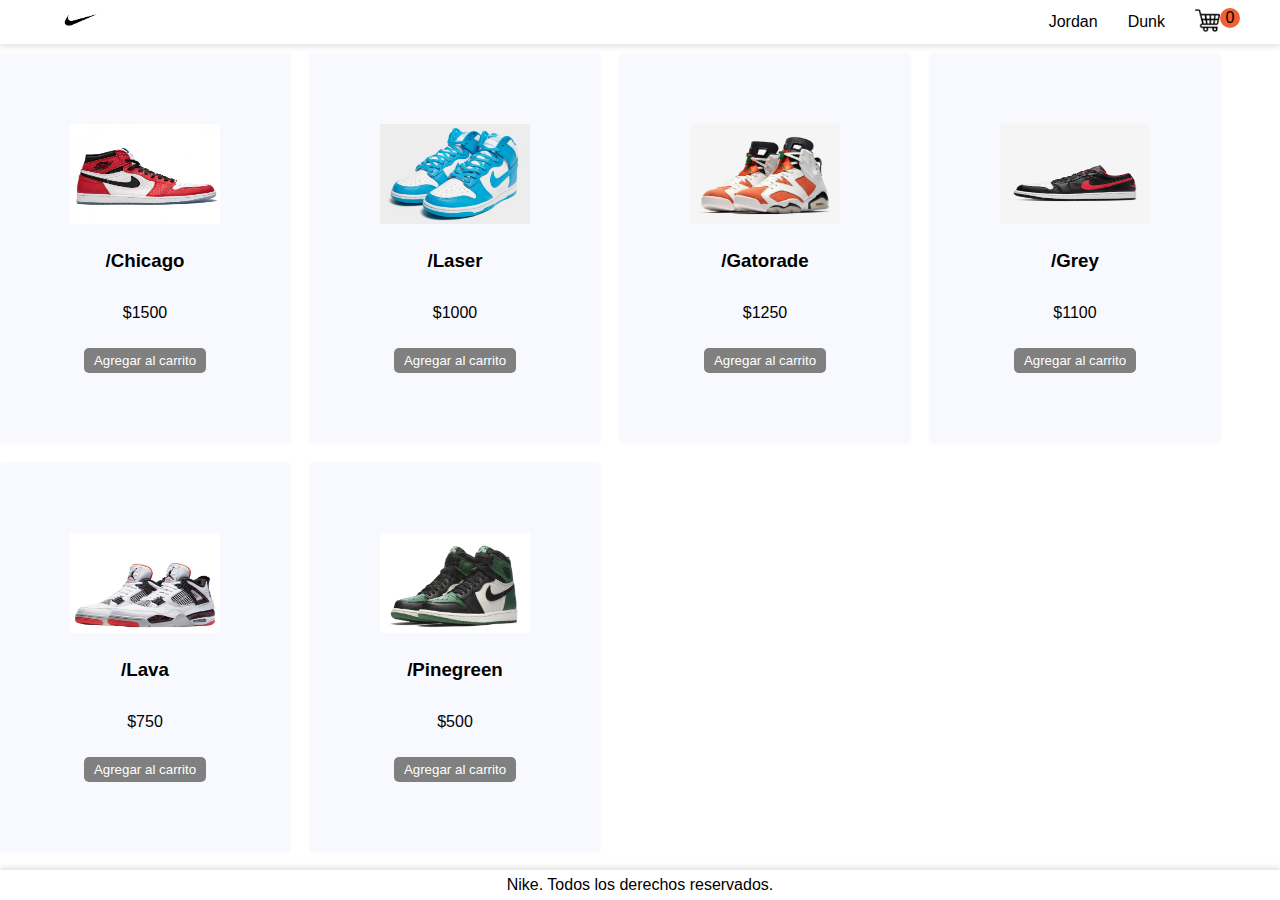
<file: Entrega final JS Leon Comolli/index.html>
<!DOCTYPE html>
<html lang="en">
<head>
    <meta charset="UTF-8">
    <meta name="viewport" content="width=device-width, initial-scale=1.0">
    <title>Tienda</title>
    <link rel="stylesheet" href="./css/style.css">
</head>
<body>
<header>
    <nav>
        <a href="./index.html"><img src="./img/nikelogo.png" id="logo" alt="logo"></a>
        <div>
            <a href="#">Jordan</a>
            <a href="#">Dunk</a>
            <a href="./carrito.html" id="cart"><img src="./img/carrito.png" alt="Carrito de compras"><span id="cuenta-carrito">0</span></a>
        </div>
    </nav>
</header>
<main>
    <section class="catalogo-container"></section> 
</main>
<footer>
    <p>Nike. Todos los derechos reservados.</p>
</footer>
<script src="./js/index.js"></script>
</body>
</html>
</file>
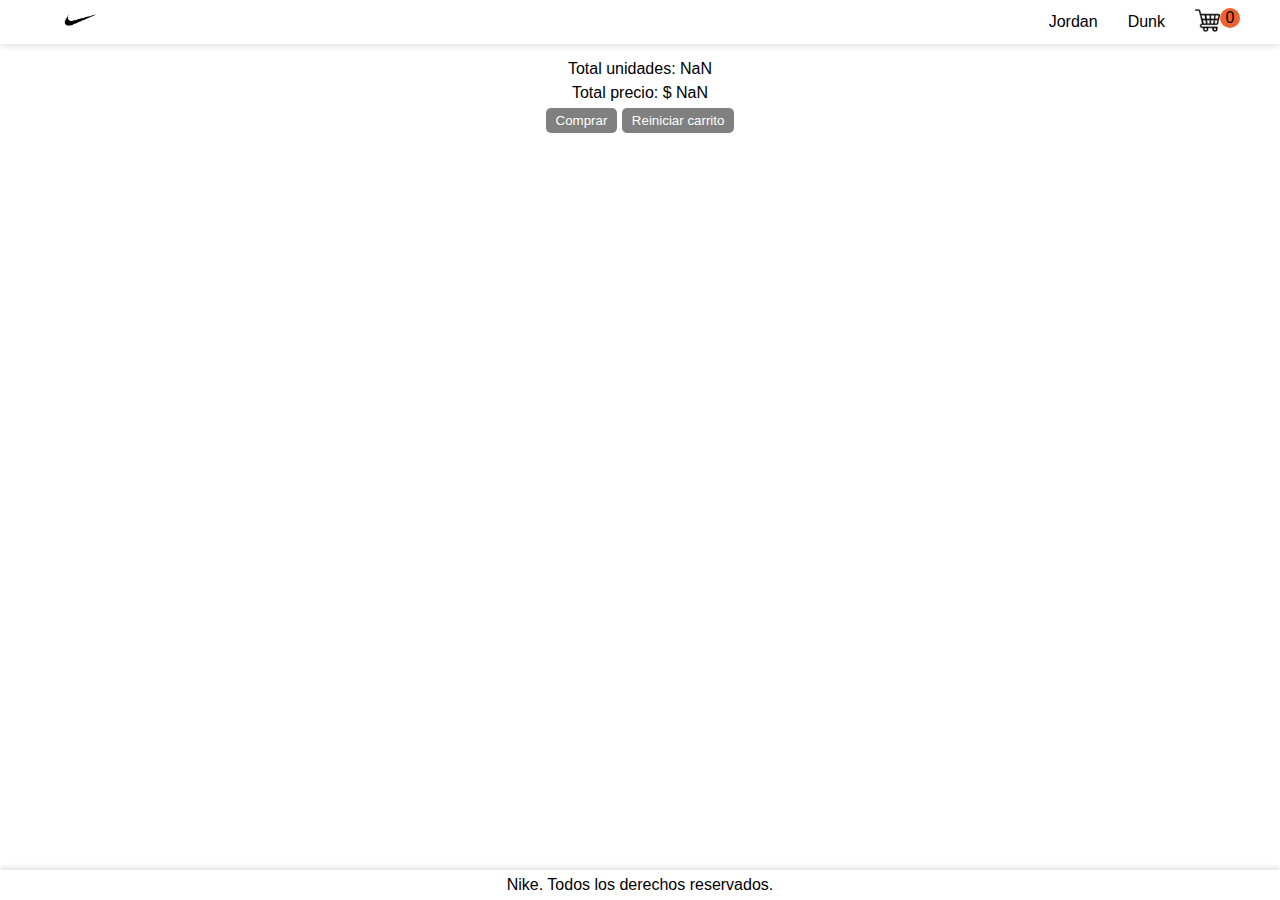
<file: Entrega final JS Leon Comolli/carrito.html>
<!DOCTYPE html>
<html lang="en">
<head>
    <meta charset="UTF-8">
    <meta name="viewport" content="width=device-width, initial-scale=1.0">
    <title>Carrito</title>
    <link rel="stylesheet" href="./css/style.css">
</head>
<body>
<header>
    <nav>
        <a href="./index.html"><img src="./img/nikelogo.png" id="logo" alt="logo"></a>
        <div>
            <a href="#">Jordan</a>
            <a href="#">Dunk</a>
            <a href="./carrito.html" id="cart"><img src="./img/carrito.png" alt="Carrito de compras"><span id="cuenta-carrito">0</span></a>
        </div>
    </nav>
</header>
<main>
    <section class="carrito-container"></section> 
    <section id="totales">
        <p>Total unidades: <span id="unidades">0</span></p>
        <p>Total precio: $ <span id="precio">0</span></p>
        <button disabled>Comprar</button>
        <button onclick="limpiarCarrito()">Reiniciar carrito</button>
    </section>
</main>
<footer>
    <p>Nike. Todos los derechos reservados.</p>
</footer>
<script src="./js/index.js"></script>
</body>
</html>
</file>
<file: Entrega final JS Leon Comolli/css/style.css>
.catalogo-container{
    display: flex;
    flex-wrap: wrap;
    gap: 20px;
    
    margin: auto;
}

.tarjeta-producto{
    max-width: 300px;
    text-align: center;
    background-color: ghostwhite;
    padding: 70px;
    box-shadow: 0 0 5px ghostwhite;
    transition: 200ms;
    display: flex;
    flex-direction: column;
    gap: 20px;
    align-items: center;
}

.tarjeta-producto:hover{
    translate: 0 -10px;
    box-shadow: 0 10 5px ghostwhite;
}


.tarjeta-producto img{
    width: 100%;
    aspect-ratio: 1.5;
}

.carrito-container{
    width: 500px;
    margin: auto;
}

.tarjeta-carrito{
    display: flex;
    gap: 20px;
    align-items: center;
}

.tarjeta-carrito img{
    height: 100px;
    aspect-ratio: 1.5;
}

.tarjeta-carrito h3{
    width: 130px;
}

#totales{
    text-align: center;
}


:root{
    --color-acento: #ee6130;
    --color-acento-claro: #ee613033;
    --color-texto: black;
  }

  body{
    font-family: Arial, Helvetica, sans-serif;
    margin: 0;
    display: flex;
    flex-direction: column;
    height: 100vh;
  }

  h3, p{
    margin: 6px 0;
}

a{
    text-decoration: none;
    color: var(--color-texto)
}

button{
    background-color: gray;
    color: white;
    padding: 5px 10px;
    border: unset;
    border-radius: 5px;
    cursor: pointer;
}

a:hover:not(#cart){
    color: var(--color-acento)
}

header{
    box-shadow: 0 3px 5px rgba(0, 0, 0, 0.100);
    padding: 10 0px;
    margin-bottom: 10px;
}

header nav{
    display: flex;
    justify-content: space-between;
    margin: 0 60px;
}

header nav div{
    display: flex;
    align-items: center;
    gap: 30px;
    position: relative;
}

#cuenta-carrito{
    background-color:  var(--color-acento);
    border-radius: 100%;
    display: inline-block;
    width: 20px;
    line-height: 20px;
    aspect-ratio: 1;
    text-align: center;
    position: absolute;
}

#logo{
    height: 40px;
}

header nav img{
    height: 25px;
}

footer{
    margin-top: auto;
    box-shadow: 0 -3px 5px rgba(0, 0, 0, 0.100);
    text-align: center;
}

.carrito-container{
    width: 500px;
    margin: auto;
}

.tarjeta-producto img{
    height: 100px;
    aspect-ratio: 1.5;
}

.tarjeta-producto h3{
    width: 130px;
}

#totales{
    text-align: center;
}
</file>
